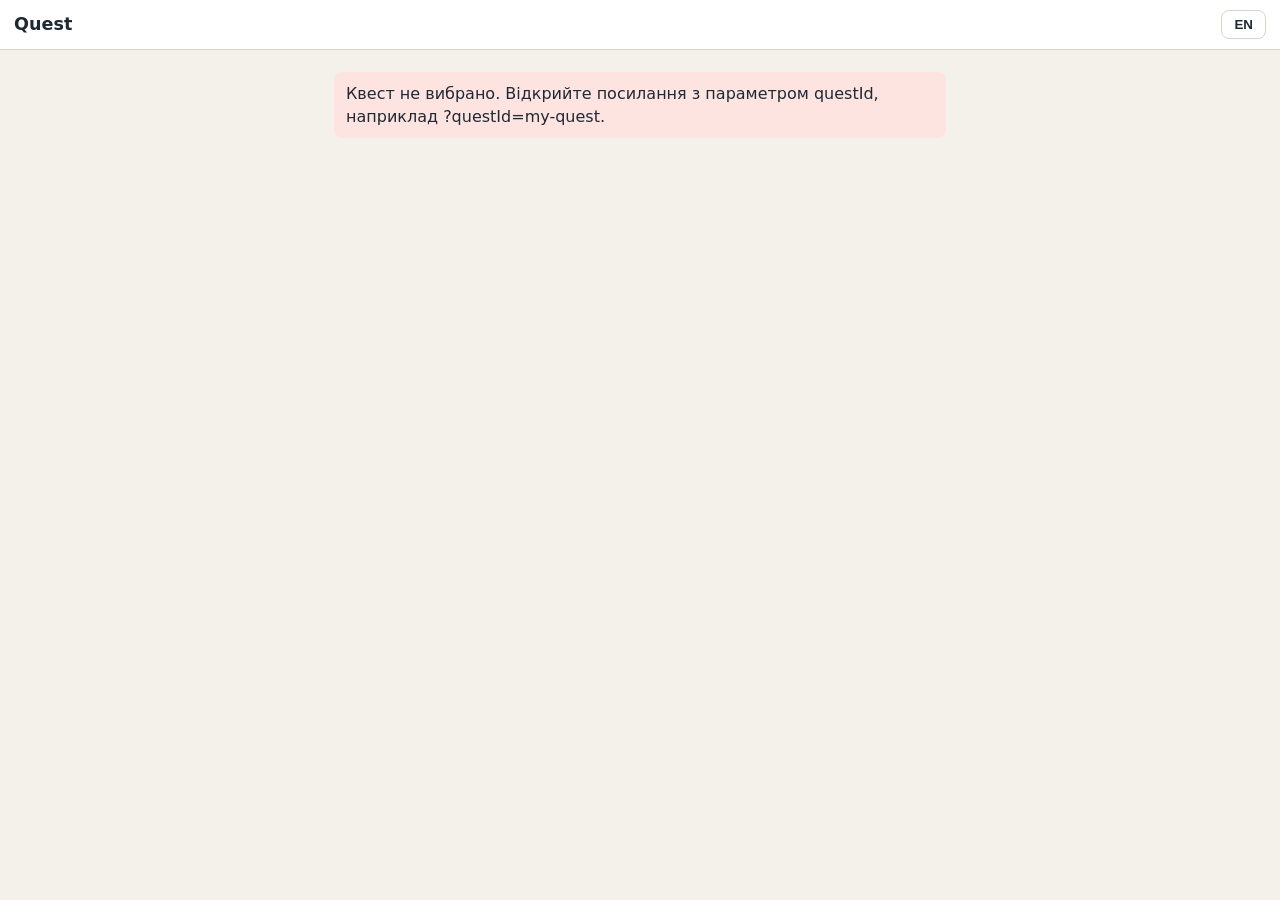
<file: index.html>
<!DOCTYPE html>
<html lang="uk">
<head>
  <meta charset="utf-8">
  <meta name="viewport" content="width=device-width, initial-scale=1, viewport-fit=cover">
  <meta name="robots" content="noindex">
  <title>City Quest</title>
  <link rel="stylesheet" href="css/app.css">
</head>
<body>
  <header class="top">
    <h1 id="title">Quest</h1>
    <button id="lang" class="lang" type="button">EN</button>
  </header>
  <main id="app"></main>
  <div id="toast" class="toast" role="status" aria-live="polite"></div>

  <script src="js/storage.js"></script>
  <script src="js/shared/codec.js"></script>
  <script src="js/shared/geo.js"></script>
  <script src="js/shared/quest-loader.js"></script>
  <script src="js/locales/uk.js"></script>
  <script src="js/locales/en.js"></script>
  <script src="js/i18n.js"></script>
  <script src="js/location.js"></script>
  <script src="js/scoring.js"></script>
  <script src="js/crossword.js"></script>
  <script src="js/app.js"></script>
</body>
</html>
</file>
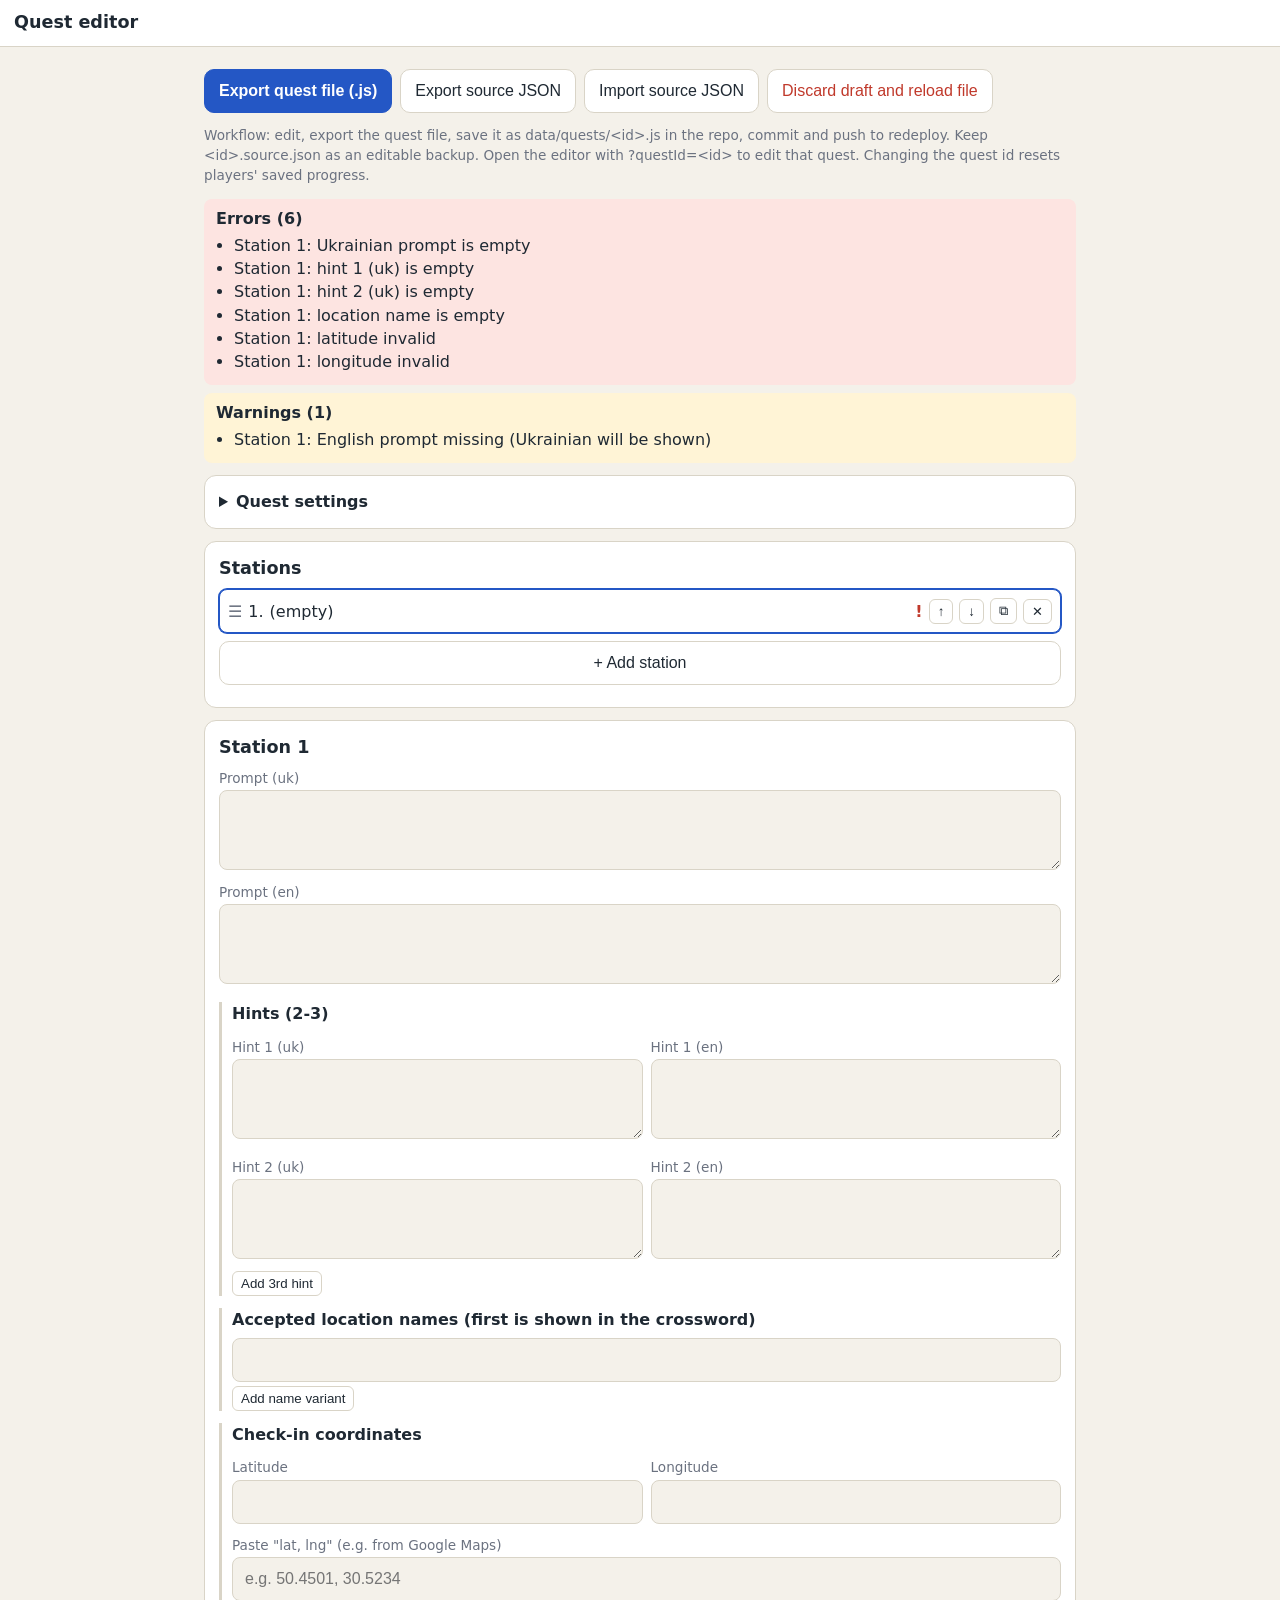
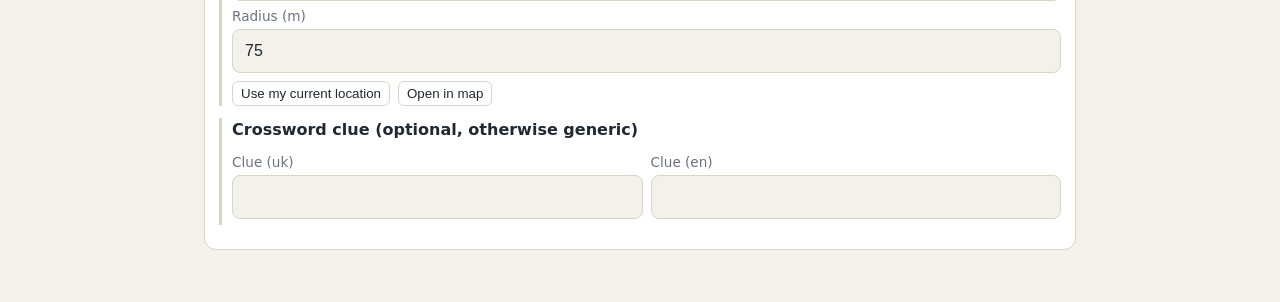
<file: editor.html>
<!DOCTYPE html>
<html lang="en">
<head>
  <meta charset="utf-8">
  <meta name="viewport" content="width=device-width, initial-scale=1">
  <meta name="robots" content="noindex">
  <title>Quest Editor</title>
  <link rel="stylesheet" href="css/app.css">
  <link rel="stylesheet" href="css/editor.css">
</head>
<body>
  <header class="top">
    <h1>Quest editor</h1>
    <span id="status" class="muted small"></span>
  </header>
  <main id="editor" class="wide"></main>

  <script src="js/storage.js"></script>
  <script src="js/shared/codec.js"></script>
  <script src="js/shared/geo.js"></script>
  <script src="js/shared/quest-loader.js"></script>
  <script src="js/editor.js"></script>
</body>
</html>
</file>
<file: css/app.css>
:root {
  --bg: #f4f1ea; --fg: #1f2933; --card: #fff; --muted: #6b7280; --accent: #2457c5;
  --accent-fg: #fff; --border: #d9d4c7; --warn: #fff4d6; --err: #fde4e1; --ok: #dff3e3;
  --cw-cell: 38px;
}
@media (prefers-color-scheme: dark) {
  :root { --bg: #14171c; --fg: #e8eaed; --card: #1e232b; --muted: #9aa3ad; --accent: #6b9bff;
    --accent-fg: #0b1220; --border: #343b46; --warn: #4a3d12; --err: #4a1d1a; --ok: #1d3a25; }
}
* { box-sizing: border-box; }
html { -webkit-text-size-adjust: 100%; }
body { margin: 0; background: var(--bg); color: var(--fg); font: 16px/1.45 system-ui, -apple-system, "Segoe UI", Roboto, sans-serif; }
.top { position: sticky; top: 0; z-index: 5; display: flex; align-items: center; justify-content: space-between;
  padding: 10px 14px; padding-top: calc(10px + env(safe-area-inset-top)); background: var(--card); border-bottom: 1px solid var(--border); }
.top h1 { font-size: 1.1rem; margin: 0; }
.lang { border: 1px solid var(--border); background: transparent; color: var(--fg); border-radius: 8px; padding: 6px 12px; font-weight: 600; }
main { max-width: 640px; margin: 0 auto; padding: 14px; padding-bottom: calc(40px + env(safe-area-inset-bottom)); }
h2 { font-size: 1.1rem; margin: 0 0 8px; }
h3 { font-size: 1rem; margin: 12px 0 6px; }
.card { background: var(--card); border: 1px solid var(--border); border-radius: 12px; padding: 14px; margin: 12px 0; display: block; width: 100%; text-align: left; color: inherit; }
.card.mode { display: flex; flex-direction: column; gap: 4px; font: inherit; cursor: pointer; }
.card.mode:active { border-color: var(--accent); }
.prompt { white-space: pre-wrap; margin: 0; font-size: 1.05rem; }
.hint { padding: 8px 10px; margin: 6px 0; background: var(--bg); border-radius: 8px; white-space: pre-wrap; }
.muted { color: var(--muted); } .small { font-size: .85rem; }
.bar { display: flex; flex-wrap: wrap; gap: 6px; align-items: center; }
.badge { background: var(--accent); color: var(--accent-fg); border-radius: 999px; padding: 2px 10px; font-size: .85rem; font-weight: 600; }
.badge.alt { background: transparent; color: var(--fg); border: 1px solid var(--border); }
.badge.timer { margin-left: auto; background: transparent; color: var(--fg); font-variant-numeric: tabular-nums; }
.progress { height: 6px; background: var(--border); border-radius: 3px; margin: 8px 0; overflow: hidden; }
.progress-fill { height: 100%; background: var(--accent); transition: width .3s; }
.label { display: block; font-size: .9rem; margin-bottom: 4px; color: var(--muted); }
.input { width: 100%; padding: 12px; font-size: 1rem; border: 1px solid var(--border); border-radius: 8px; background: var(--bg); color: var(--fg); margin-bottom: 10px; }
.btn { display: block; width: 100%; padding: 12px 14px; margin: 8px 0; font-size: 1rem; border-radius: 10px; border: 1px solid var(--border); background: var(--card); color: var(--fg); cursor: pointer; }
.btn.primary { background: var(--accent); color: var(--accent-fg); border-color: var(--accent); font-weight: 600; }
.btn.ghost { background: transparent; color: var(--muted); }
.btn[disabled] { opacity: .6; }
.btn-small { width: auto; padding: 6px 12px; display: inline-block; }
.link { background: none; border: 0; color: var(--muted); text-decoration: underline; font-size: .9rem; cursor: pointer; }
.footer { text-align: center; margin-top: 24px; }
.notice { border-radius: 8px; padding: 10px 12px; margin: 8px 0; }
.notice p { margin: 4px 0; }
.notice.warn { background: var(--warn); } .notice.error { background: var(--err); } .notice.ok { background: var(--ok); }
.toast { position: fixed; left: 50%; bottom: 24px; transform: translate(-50%, 20px); background: #222; color: #fff; padding: 10px 16px; border-radius: 10px; opacity: 0; pointer-events: none; transition: .25s; max-width: 90%; z-index: 10; }
.toast.show { opacity: 1; transform: translate(-50%, 0); }
.stats .stat { display: flex; justify-content: space-between; padding: 6px 0; border-bottom: 1px solid var(--border); }
.points { display: flex; justify-content: space-between; align-items: baseline; margin-top: 12px; font-size: 1.2rem; }
.points strong { font-size: 2rem; color: var(--accent); }
/* crossword */
.cw-scroll { overflow-x: auto; padding: 4px 0 8px; }
.cw-grid { display: grid; gap: 2px; width: max-content; margin: 0 auto; }
.cw-cell, .cw-blank { width: var(--cw-cell); height: var(--cw-cell); position: relative; }
.cw-cell input { width: 100%; height: 100%; padding: 0; text-align: center; font-size: 1.15rem; font-weight: 600; text-transform: uppercase;
  border: 1px solid var(--fg); border-radius: 4px; background: var(--card); color: var(--fg); caret-color: transparent; }
.cw-cell.active input { background: #cfe0ff; color: #111; }
.cw-cell.current input { background: #ffe58a; color: #111; }
.cw-num { position: absolute; top: 1px; left: 3px; font-size: .6rem; color: var(--muted); pointer-events: none; z-index: 1; }
.cw-clues ul { list-style: none; padding: 0; margin: 0; }
.cw-clue { padding: 6px 4px; border-bottom: 1px solid var(--border); cursor: pointer; }
.cw-bonus { display: block; margin: 8px 0; }
</file>
<file: css/editor.css>
main.wide { max-width: 900px; }
.toolbar { display: flex; flex-wrap: wrap; gap: 8px; margin: 8px 0; }
.toolbar .btn { width: auto; margin: 0; }
details.card > summary { cursor: pointer; font-weight: 600; }
.grid2 { display: grid; grid-template-columns: 1fr; gap: 8px; }
@media (min-width: 600px) { .grid2 { grid-template-columns: 1fr 1fr; } }
.field { display: block; margin: 6px 0; }
.field > span { display: block; font-size: .85rem; color: var(--muted); margin-bottom: 2px; }
textarea.input { min-height: 80px; resize: vertical; font: inherit; }
.input { margin-bottom: 0; }
.st-row { display: flex; align-items: center; gap: 6px; padding: 8px; border: 1px solid var(--border); border-radius: 8px; margin: 4px 0; background: var(--card); cursor: pointer; }
.st-row.sel { border-color: var(--accent); box-shadow: 0 0 0 1px var(--accent); }
.st-row.over { border-style: dashed; }
.st-row .grab { cursor: grab; color: var(--muted); user-select: none; }
.st-row .lbl { flex: 1; overflow: hidden; text-overflow: ellipsis; white-space: nowrap; }
.st-row .bad { color: #c0392b; font-weight: 700; }
.mini { border: 1px solid var(--border); background: transparent; color: var(--fg); border-radius: 6px; padding: 4px 8px; cursor: pointer; }
.row { display: flex; gap: 6px; align-items: center; margin: 4px 0; }
.row .input { flex: 1; }
.sub { border-left: 3px solid var(--border); padding-left: 10px; margin: 10px 0; }
.errs { margin: 8px 0; padding: 8px 12px; border-radius: 8px; background: var(--err); }
.errs.warnings { background: var(--warn); }
.errs ul { margin: 4px 0; padding-left: 18px; }
.btn.danger { color: #c0392b; }
</file>
